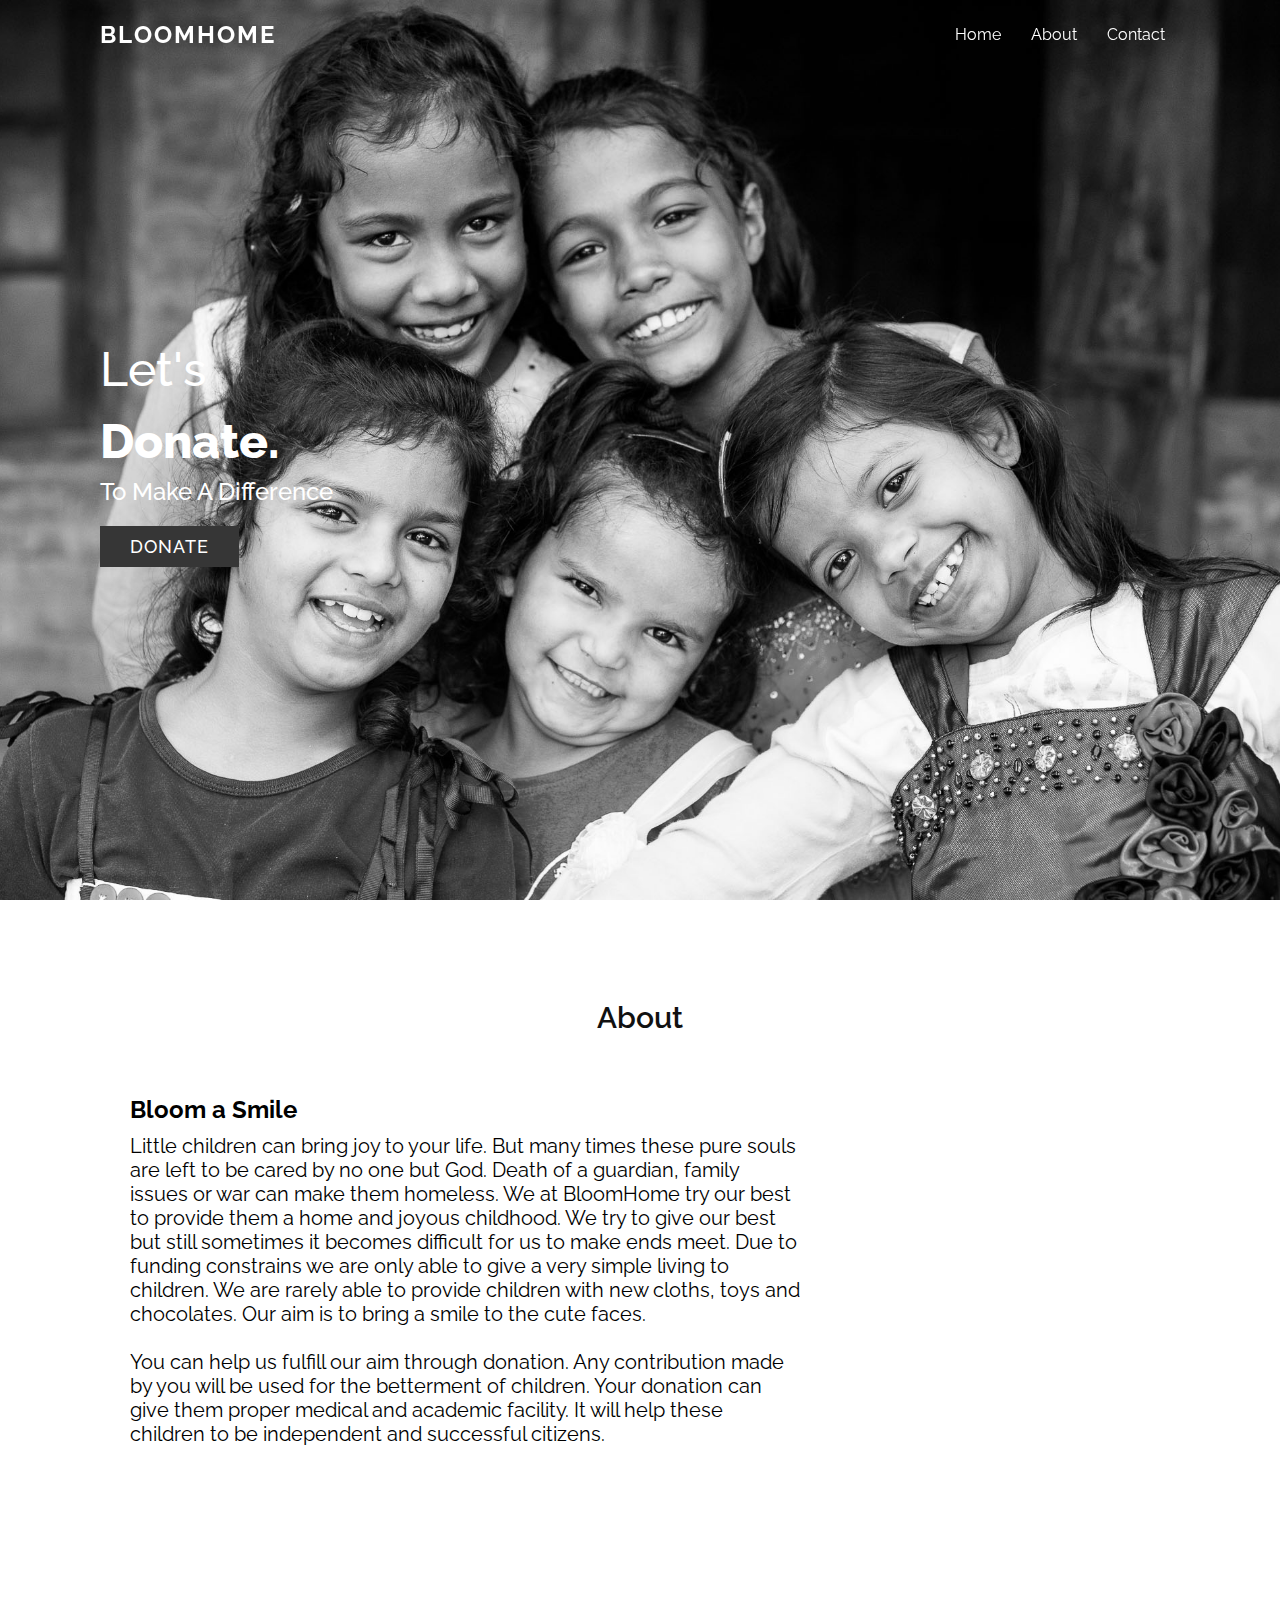
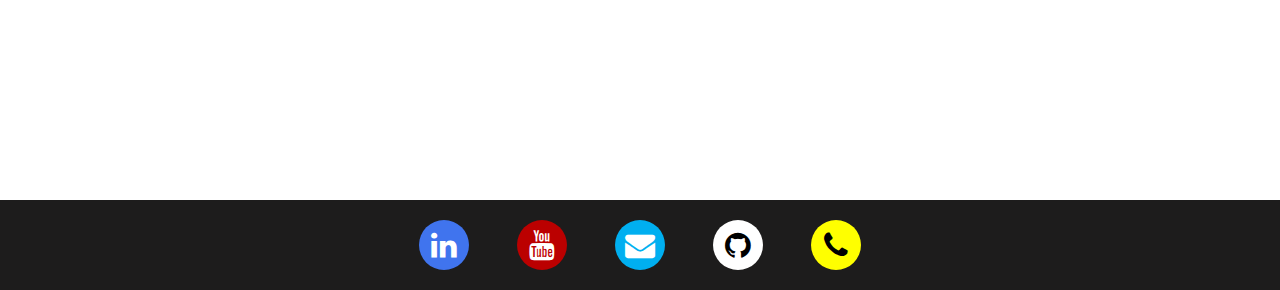
<file: index.html>
<!DOCTYPE html>
<html>

<head>
    <meta name="viewport" content="width=device-width, initial-scale=1.0">
    <title>Donate Now | Orphanage Donation</title>
    <link rel="stylesheet" href="index.css">
    <link rel="stylesheet" href="https://cdnjs.cloudflare.com/ajax/libs/font-awesome/4.7.0/css/font-awesome.min.css">
</head>

<body>
    <header class="navigation">

        <a href="index.html" class="logo">BloomHome</a>
        <div class="topnav" onclick="toggleMenu();"> </div>
        <ul class="navbar">
            <li><a href="#home" onclick="toggleMenu();">Home</a></li>
            <li><a href="#about" onclick="toggleMenu();">About</a></li>
            <li><a href="#contact" onclick="toggleMenu();">Contact</a></li>
        </ul>

    </header>


    <section id="home" class="donate-banner">
        <div class="donate-text">
            <h2>Let's <br> <span>Donate.</span></h2>
            <h3>To Make A Difference </h3>
            <a href="payment.html" class="btn"><span>Donate</span></a>

            <script>
                const btn = document.querySelector('.btn');
                btn.onmousemove = function (e) {
                    const x = e.pageX - btn.offsetLeft;
                    const y = e.pageY - btn.offsetTop;

                    btn.style.setProperty('--x', x + 'px');
                    btn.style.setProperty('--y', y + 'px');
                }
            </script>
        </div>
    </section>

    <section id="about" class="about">
        <div class="heading">
            <h2>About</h2>
        </div>

        <div class="content">
            <div class="content-box con1">
                <h3>Bloom a Smile </h3>
                <p> Little children can bring joy to your life. But many times these pure souls are left to be cared by
                    no one but God. Death of a guardian, family issues or war can make them homeless. We at BloomHome
                    try our best to provide them a home and joyous childhood. We try to give
                    our best but still sometimes it becomes difficult for us to make ends meet. Due to funding
                    constrains we are only able to give a very simple living to children. We are rarely able to
                    provide children with new cloths, toys and chocolates. Our aim is to bring a smile to the cute
                    faces.
                    <br>
                    <br>
                    You can help us fulfill our aim through donation. Any contribution made by you will be used for the
                    betterment of children. Your donation can give them proper medical and academic facility. It will
                    help these children to be independent and successful citizens.
                </p>
            </div>

            <div class="con1">
                <iframe width="350" height="350" src="https://www.youtube.com/embed/e5QPNOxamGo"
                    title="YouTube video player" frameborder="0"
                    allow="accelerometer; autoplay; clipboard-write; encrypted-media; gyroscope; picture-in-picture"
                    allowfullscreen></iframe>

            </div>
        </div>

    </section>
    <script type="text/javascript">
        window.addEventListener('scroll', function () {
            var header = document.querySelector('header');
            header.classList.toggle('sticky', window.scrollY > 0);
        });

        function toggleMenu() {
            var menuToggle = document.querySelector('.topnav');
            var navBar = document.querySelector('.navbar');
            menuToggle.classList.toggle('active');
            navBar.classList.toggle('active');
        }
    </script>



    <div id="contact" class="bottom-container">
        <a href="https://www.linkedin.com/in/aradhana-nayak-607959212/" target="_blank"><i class="fa fa-linkedin"
                aria-hidden="true"></i></a>

        <a href="https://www.youtube.com/channel/UCWGbfEHApybVbI2oJSp1xmQ" target="_blank"><i
                class="fa fa-youtube"></i></a>
        <a href="mailto:aradhana.zero@gmail.com" target="_blank"> <i class="fa fa-envelope"></i> </a>
        <a href="https://github.com/aradhana1807" target="_blank"> <i class="fa fa-github"></i></a>
        <a href="tel:9547794299" target="_blank"><i class="fa fa-phone"></i></a>


</body>

</html>
</file>
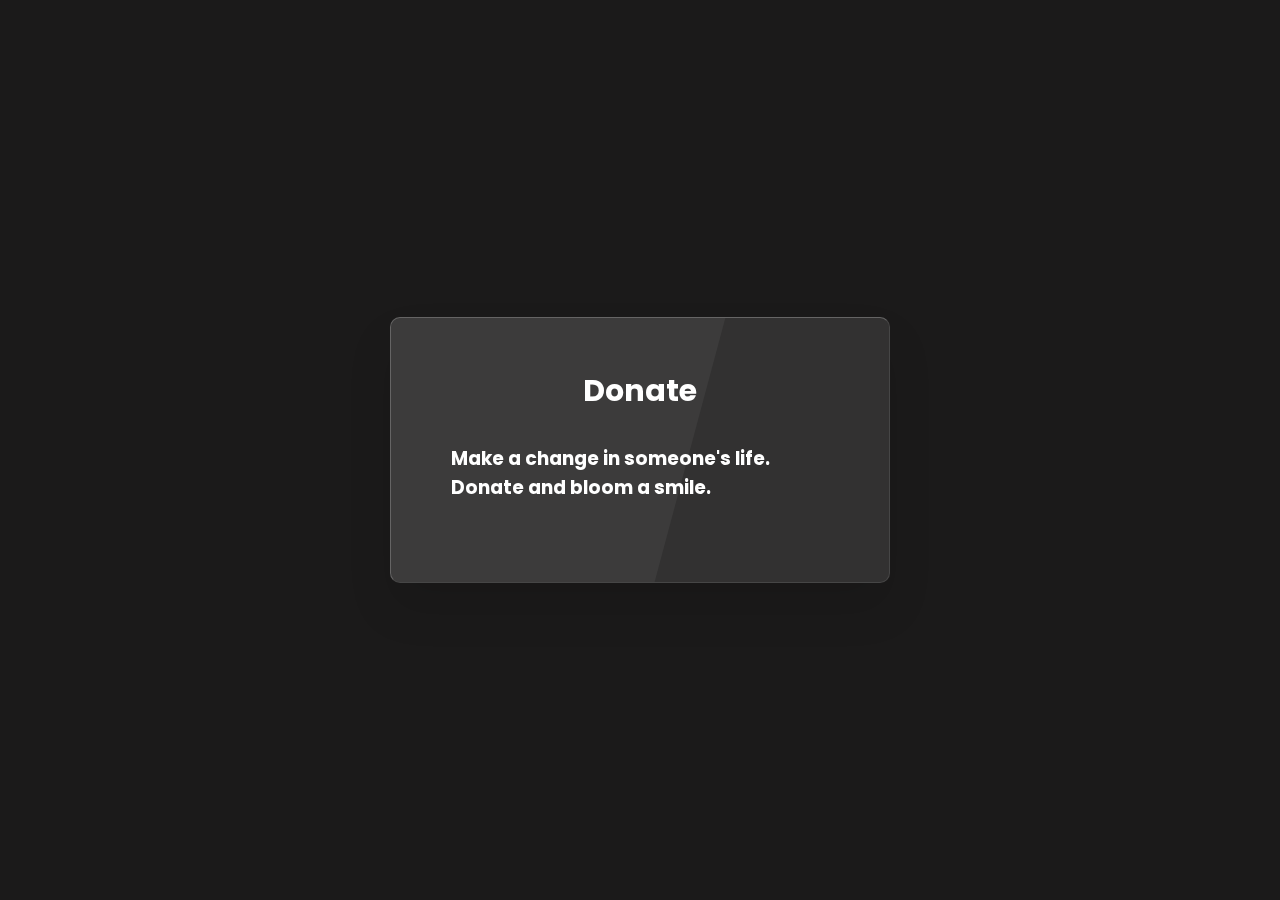
<file: payment.html>
<!DOCTYPE html>
<html>

<head>
    <meta name="viewport" content="width=device-width, initial-scale=1.0">
    <title>Donate Now | Orphanage Donation</title>
    <link rel="stylesheet" href="payment.css">
</head>

<body>
    <section>
        <div class="container">
            <h2>Donate</h2>
            <div class="donate">
                <div class="donate-box">
                    <div class="donate-box-content">
                        <h3>
                            Make a change in someone's life.
                        </h3>

                        <h3>
                            Donate and bloom a smile.
                        </h3>
                    </div>
                </div>
            </div>

            <div class="donate">
                <div class="donate-box">

                    <form>
                        <script src="https://checkout.razorpay.com/v1/payment-button.js"
                            data-payment_button_id="pl_HJoPluIYgJbjvU" async> </script>
                    </form>

                </div>
            </div>
        </div>
    </section>

</body>

</html>
</file>
<file: index.css>
@import url('https://fonts.googleapis.com/css2?family=Raleway&display=swap');

*{
    margin: 0;
    padding: 0;
    box-sizing: border-box;
    font-family: 'Raleway', sans-serif;
}

header{
    position: fixed;
    top: 0;
    left: 0;
    width: 100%;
    padding: 20px 100px;
    z-index: 1000;
    display: flex;
    justify-content: space-between;
    align-items: center;
    transition: 0.5s;
}

header.sticky{
    background-color: #fff;
    padding-right: 40px, 100px;
    box-shadow: 0 5px 20px rgba(0,0,0,0.1);
}

header.sticky .logo{
    color: #111;

}

header.sticky ul li a{
    color: #111;
}

header .logo{
    color: #fff;
    font-size: 24px;
    text-transform: uppercase;
    font-weight: 700;
    letter-spacing: 2px;
}

header ul{
    position: relative;
    display: flex;
}

header ul li {
    position: relative;
    list-style: none;
}
a {
    text-decoration: none;
}

header ul li a {
    position: relative;
    display: inline-block;
    margin: 0 15px;
    color: #fff;
    text-decoration: none;
}

section{
    padding: 100px;
}

.donate-banner{
    position: relative;
    min-height: 100vh;
    background: url("images/indian-orphanage-children-5772.jpg");
    background-size: cover ;
    background-position: right;
    display: flex;
    justify-content: space-between;
    align-items: center;
}

.donate-banner h2{
    font-size: 3rem;
    color: #fff;
    font-weight: 500;
    line-height: 1.5em;
}

.donate-banner h2 span{
    font: 1.5em;
    font-weight: 800;
}

.donate-banner h3{
    font-size: 1.5em ;
    color: #fff;
    font-weight: 500;
}

.btn{
    position: relative;
    display: inline-flex;
    padding: 10px 30px;
    margin-top: 20px;
    background: #363636;
    font-size: 18px;
    color: #fff;
    text-transform: uppercase;
    text-decoration: none;
    letter-spacing: 1px;
    font-weight: 500;
    overflow: hidden;
}

.btn span{
    position: relative;
    z-index: 1;
}
.btn::before{
    content: '';
    position: absolute;
    top: var(--y);
    left: var(--x);
    transform: translate(-50%, -50%);
    height: 0;
    width: 0;
    border-radius: 50%;
    background-color: rgb(113, 113, 223);
    transition: width 0.5s, height 0.5s;
}

.btn:hover::before {
    width: 150px;
    height: 150px;
}

.heading {
    width: 100%;
    text-align: center;
    margin-bottom: 30px;
    color: #111;
}
.heading h2{
    font-weight: 600;
    font-size: 30px;
}

/* about */
.about{
    min-height: 100vh;
}

.content{
    display: flex;
    justify-content: center;
    align-items: center;
    font-size: 20px;
}

.content-box{
    padding: 30px;
}

.content-box h3{
    font-size: 24px;
    margin-bottom: 10px;
}

/* contact */
.bottom-container {
    background: #1d1c1c;
    padding: 10px 0px;
    width: 100%;
    text-align: center;
    font-size: 30px;
    flex-direction: column;
  }
  
  .fa {
    padding: 10px;
    width: 50px;
    text-decoration: none;
    margin: 10px 20px;
  }

 .fa-linkedin{
    background: rgb(64, 116, 238);
    color: white;
    border-radius: 50%;
 }
 
  .fa-youtube {
    background: #bb0000;
    color: white;
    border-radius: 50%;
  }
  
  .fa-envelope {
    background: #00aff0;
    color: white;
    border-radius: 50%;
  }
  
  .fa-github {
    background: white;
    color: black;
    border-radius: 50%;
  }
  
  .fa-phone{
    background: yellow;
    color: black;
    border-radius: 50%;
  }
  
  @media (max-width: 991px){
      header, header.sticky{
          padding: 20px, 50px;
          z-index: 1000;
      }

      .navbar{
          position: fixed;
          top: 75px;
          left: -100%;
          display: block;
          padding: 100px 50px;
          text-align: center ;
          width: 100%;
          height: 100vh;
          background: #fff;
          transition: 0.5s;
          z-index: 999 ;
          border-top: 1px solid rgba(0,0,0,0.2);
      }

      .navbar.active{
          left: 0;
      }

      header ul li a {
          color: #111;
          font-size: 35px;
          margin: 30px;
      }

      .topnav{
          width: 40px;
          height: 40px;
          background: url(images/menu.png);
          background-position: center;
          background-repeat: no-repeat;
          background-size: 30px;
          cursor: pointer;
      }

      .topnav.active{
        width: 40px;
        height: 40px;
        background: url(images/close.png);
        background-position: center;
        background-repeat: no-repeat;
        background-size: 25px;
        cursor: pointer;
      }

      header.sticky .topnav{
          filter: invert(1);
      }


      section{
          padding: 100px 50px ;
      }

      .banner{
          padding: 150px 50px 100px ;
      }

      .banner h2{
          font-size: 1.5em;
      }

      .banner h3{
          font-size: 1em;
      }

      .btn{
          margin-top: 10px;
          padding: 10px 20px;
          font-size: 16px;
      }
      
      .heading h2{
    
          font-size: 24px;
      }

      .content-box h3{
        font-size: 20px;
    }

    .content{
        flex-direction: column;
    }
    .con1{
        margin-bottom: 20px;
    }
  }

  @media (max-width: 600px){
    header, header.sticky{
        padding: 20px, 20px;
        z-index: 1000;
    }
    .banner{
        padding: 150px 20px 100px;
    }

    section{
        padding: 100px 20px;
    }
  }

  @media (max-width: 931px) {
    header .logo{
        font-size: 18px;
    }
  }

  @media (max-width: 640px){
      header{
          padding: 15px;
      }

      .content{
          font-size: 15px;
      }

      .fa{
          margin: 0px;
      }
  }

  @media (max-width: 568px) {
      h2{
          font-size:2.5rem;
      }
  }
</file>
<file: payment.css>
@import url('https://fonts.googleapis.com/css2?family=Poppins&display=swap');

*{
    margin: 0;
    padding: 0;
    box-sizing: border-box;
    font-family: 'Poppins', sans-serif;
}

section{
    display: flex;
    justify-content: center;
    align-items: center;
    min-height: 100vh;
    padding: 20px;
    width: 100%;
    background: rgb(27, 26, 26);
}

.container{
    position: relative;
    z-index: 1000;
    width: 100%;
    max-width: 500px;
    padding: 50px;
    background: rgba(255, 255, 255, 0.1);
    box-shadow: 0 25px 45px rgba(0, 0,0,0.1);
    border: 1px solid rgba(255, 255, 255, 0.25);
    border-right: 1px solid rgba(255, 255, 255, 0.1);
    border-bottom: 1px solid rgba(255, 255, 255, 0.1);
    border-radius: 10px;
    overflow: hidden;
    backdrop-filter: blur(25px);
}

.container::before{
    content: '';
    position: absolute;
    top: 0;
    left: -40%;
    width: 100%;
    height: 100%;
    background: rgba(255, 255, 255, 0.05);
    pointer-events: none;
    transform: skewX(-15deg);
}

.container h2 {
    width: 100%;
    text-align: center;
    color: #ffffff;
    font-size: 30px;
    margin-bottom: 20px;
}

.container .donate {
    position: relative;
    width: 100%;
}

.container .donate .donate-box{
    position: relative;
    width: 100%;
    padding: 0 10px ;
    margin: 30px 0 20px;
}

.container .donate .donate-box .donate-box-content{
    position: relative;
    width: 100%;
    color: #ffffff;

}

.container .donate .donate-box .btn
{
    border: none;
    padding: 10px 40px;
    cursor: pointer;
    outline: none;
    background: #fff;
    color: #000;
    font-weight: 600;
    font-size: 18px;
    border-radius: 2px;
    text-decoration: none;
}

@media (max-width: 768px) {
    .container{
        padding: 20px;

    }

    .container h2 {
        font-size: 25px;
    }
}
</file>
